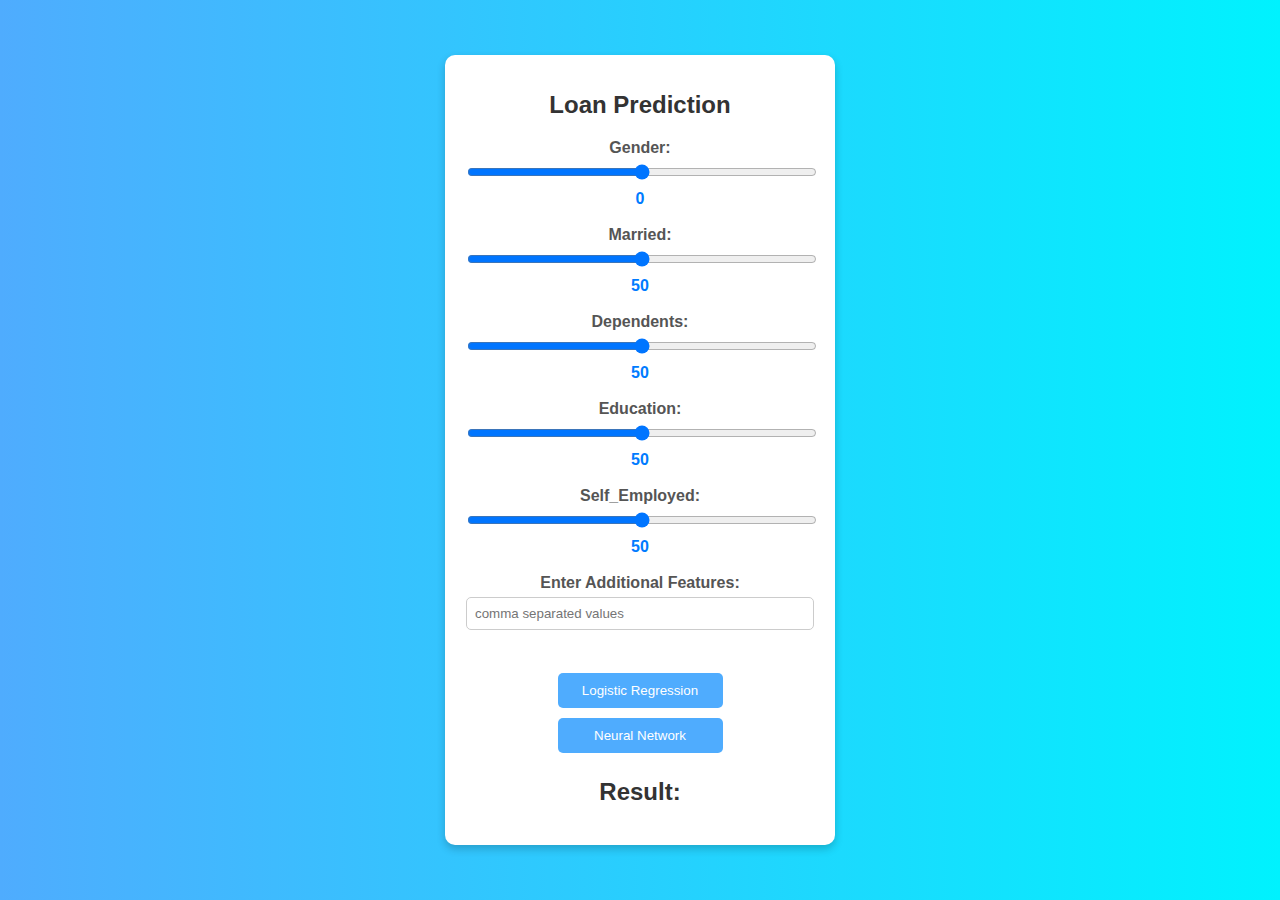
<file: templates/Index.html>
<!DOCTYPE html>
<html lang="en">
<head>
    <meta charset="UTF-8">
    <meta name="viewport" content="width=device-width, initial-scale=1.0">
    <title>Loan Prediction</title>
    <style>
        body {
            font-family: 'Arial', sans-serif;
            background: linear-gradient(to right, #4facfe, #00f2fe);
            display: flex;
            justify-content: center;
            align-items: center;
            height: 100vh;
            margin: 0;
        }
        .container {
            background: #fff;
            padding: 20px;
            border-radius: 10px;
            box-shadow: 0 4px 8px rgba(0, 0, 0, 0.2);
            max-width: 350px;
            width: 100%;
            text-align: center;
        }
        h1 {
            font-size: 24px;
            margin-bottom: 20px;
            color: #333;
        }
        label {
            display: block;
            margin-bottom: 5px;
            font-weight: bold;
            color: #555;
        }
        input[type="range"] {
            width: 100%;
            margin-bottom: 10px;
        }
        input[type="text"] {
            width: calc(100% - 20px);
            padding: 8px;
            margin-bottom: 20px;
            border: 1px solid #ccc;
            border-radius: 5px;
        }
        button {
            background-color: #4facfe;
            color: white;
            padding: 10px;
            border: none;
            border-radius: 5px;
            cursor: pointer;
            width: calc(50% - 10px);
            margin: 5px;
        }
        button:hover {
            background-color: #007bff;
        }
        h2 {
            margin-top: 20px;
            color: #333;
        }
        span {
            font-weight: bold;
            color: #007bff;
        }
    </style>
</head>
<body>
    <div class="container">
        <h1>Loan Prediction</h1>
        <form id="predictionForm">
            <label for="feature1">Gender:</label>
            <input type="range" id="feature1" name="Gender" min="-100000" max="100000" step="1" oninput="updateValue(this.value, 'value1')">
            <span id="value1">0</span><br><br>

            <label for="feature2">Married:</label>
            <input type="range" id="feature2" name="Married" min="0" max="100" step="1" oninput="updateValue(this.value, 'value2')">
            <span id="value2">50</span><br><br>

            <label for="feature3">Dependents:</label>
            <input type="range" id="feature3" name="Dependents" min="0" max="100" step="1" oninput="updateValue(this.value, 'value3')">
            <span id="value3">50</span><br><br>

            <label for="feature4">Education:</label>
            <input type="range" id="feature4" name="Education" min="0" max="100" step="1" oninput="updateValue(this.value, 'value4')">
            <span id="value4">50</span><br><br>

            <label for="feature5">Self_Employed:</label>
            <input type="range" id="feature5" name="Self_Employed" min="0" max="100" step="1" oninput="updateValue(this.value, 'value5')">
            <span id="value5">50</span><br><br>

            <label for="features">Enter Additional Features:</label>
            <input type="text" id="features" name="features" placeholder="comma separated values"><br><br>

            <button type="button" onclick="predict('logistic')">Logistic Regression</button>
            <button type="button" onclick="predict('nn')">Neural Network</button>
        </form>
        <h2>Result: <span id="result"></span></h2>
    </div>

    <script>
        function updateValue(value, elementId) {
            document.getElementById(elementId).innerText = value;
        }

        function predict(model) {
            const feature1 = parseInt(document.getElementById('feature1').value);
            const feature2 = parseInt(document.getElementById('feature2').value);
            const feature3 = parseInt(document.getElementById('feature3').value);
            const feature4 = parseInt(document.getElementById('feature4').value);
            const feature5 = parseInt(document.getElementById('feature5').value);
            const additionalFeatures = document.getElementById('features').value.split(',').map(Number);

            const features = [feature1, feature2, feature3, feature4, feature5, ...additionalFeatures];

            fetch(`/predict_${model}`, {
                method: 'POST',
                headers: {
                    'Content-Type': 'application/json'
                },
                body: JSON.stringify({ features: features })
            })
            .then(response => response.json())
            .then(data => {
                document.getElementById('result').innerText = data.result;
            });
        }
    </script>
</body>
</html>
</file>
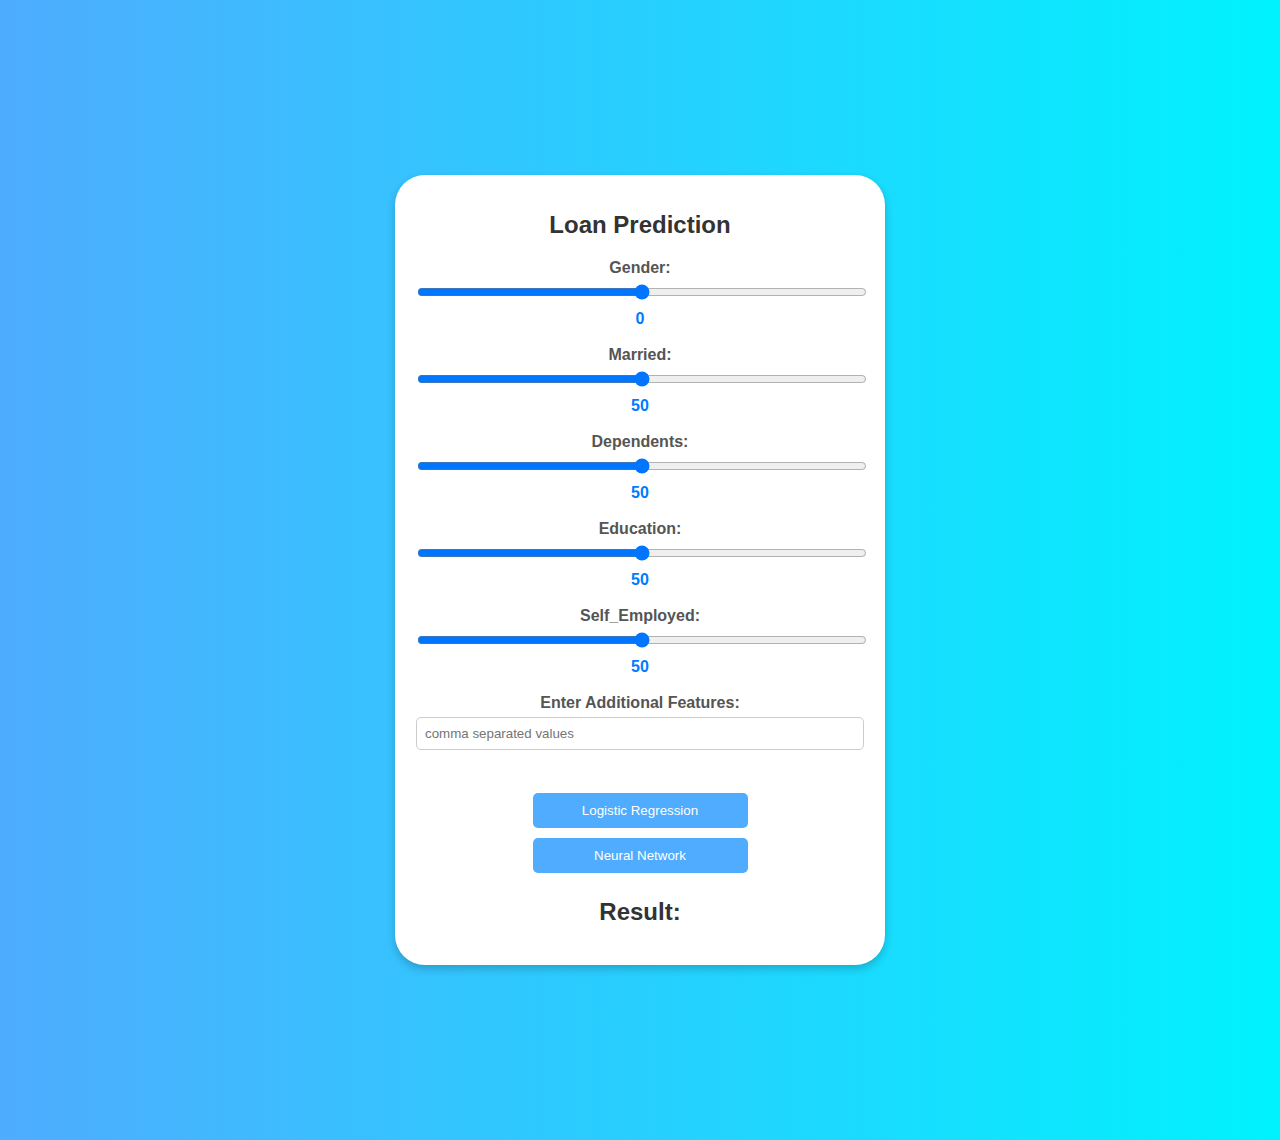
<file: templates/Index_2.html>
<!DOCTYPE html>
<html lang="en">
<head>
    <meta charset="UTF-8">
    <meta name="viewport" content="width=device-width, initial-scale=1.0">
    <title>Loan Prediction</title>
    <style>
        body {
            font-family: 'Arial', sans-serif;
            font-weight: lighter;
            background: linear-gradient(to right, #4facfe, #00f2fe);
            display: flex;
            justify-content: center;
            align-items: center;
            height: 100vh;
            margin: 0;
            padding-top: 120px;
            padding-bottom: 120px;
        }
        .container {
            background: #fff;
            padding: 20px;
            border-radius: 30px;
            box-shadow: 0 4px 8px rgba(0, 0, 0, 0.2);
            max-width: 450px;
            width: 100%;
            text-align: center;
        }
        h1 {
            font-size: 24px;
            margin-bottom: 20px;
            color: #333;
        }
        label {
            display: block;
            margin-bottom: 5px;
            font-weight: bold;
            color: #555;
        }
        input[type="range"] {
            width: 100%;
            margin-bottom: 10px;
        }
        input[type="text"] {
            width: calc(100% - 20px);
            padding: 8px;
            margin-bottom: 20px;
            border: 1px solid #ccc;
            border-radius: 5px;
        }
        button {
            background-color: #4facfe;
            color: white;
            padding: 10px;
            border: none;
            border-radius: 5px;
            cursor: pointer;
            width: calc(50% - 10px);
            margin: 5px;
        }
        button:hover {
            background-color: #007bff;
        }
        h2 {
            margin-top: 20px;
            color: #333;
        }
        span {
            font-weight: bold;
            color: #007bff;
        }
    </style>
</head>
<body>
    <div class="container">
        <h1>Loan Prediction</h1>
        <form id="predictionForm">
            <label for="feature1">Gender:</label>
            <input type="range" id="feature1" name="Gender" min="-100000" max="100000" step="1" oninput="updateValue(this.value, 'value1')">
            <span id="value1">0</span><br><br>

            <label for="feature2">Married:</label>
            <input type="range" id="feature2" name="Married" min="0" max="100" step="1" oninput="updateValue(this.value, 'value2')">
            <span id="value2">50</span><br><br>

            <label for="feature3">Dependents:</label>
            <input type="range" id="feature3" name="Dependents" min="0" max="100" step="1" oninput="updateValue(this.value, 'value3')">
            <span id="value3">50</span><br><br>

            <label for="feature4">Education:</label>
            <input type="range" id="feature4" name="Education" min="0" max="100" step="1" oninput="updateValue(this.value, 'value4')">
            <span id="value4">50</span><br><br>

            <label for="feature5">Self_Employed:</label>
            <input type="range" id="feature5" name="Self_Employed" min="0" max="100" step="1" oninput="updateValue(this.value, 'value5')">
            <span id="value5">50</span><br><br>

            <label for="features">Enter Additional Features:</label>
            <input type="text" id="features" name="features" placeholder="comma separated values"><br><br>

            <button type="button" onclick="predict('logistic')">Logistic Regression</button>
            <button type="button" onclick="predict('nn')">Neural Network</button>
        </form>
        <h2>Result: <span id="result"></span></h2>
    </div>

    <script>
        function updateValue(value, elementId) {
            document.getElementById(elementId).innerText = value;
        }

        function predict(model) {
            const feature1 = parseInt(document.getElementById('feature1').value);
            const feature2 = parseInt(document.getElementById('feature2').value);
            const feature3 = parseInt(document.getElementById('feature3').value);
            const feature4 = parseInt(document.getElementById('feature4').value);
            const feature5 = parseInt(document.getElementById('feature5').value);
            const additionalFeatures = document.getElementById('features').value.split(',').map(Number);

            const features = [feature1, feature2, feature3, feature4, feature5, ...additionalFeatures];

            fetch(`/predict_${model}`, {
                method: 'POST',
                headers: {
                    'Content-Type': 'application/json'
                },
                body: JSON.stringify({ features: features })
            })
            .then(response => response.json())
            .then(data => {
                document.getElementById('result').innerText = data.result;
            });
        }
    </script>
</body>
</html>
</file>
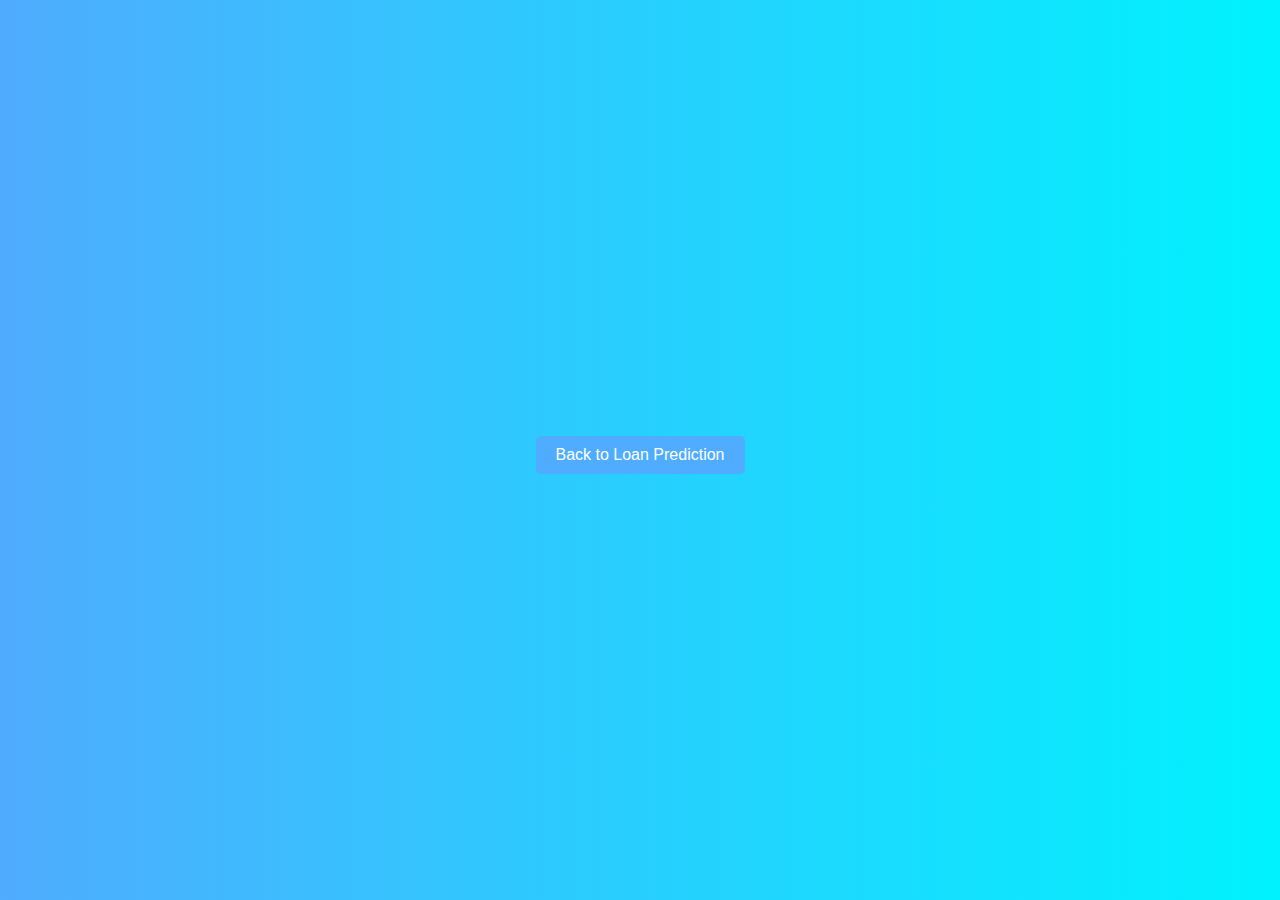
<file: templates/tableau.html>
<!DOCTYPE html>
<html lang="en">
<head>
    <meta charset="UTF-8">
    <meta name="viewport" content="width=device-width, initial-scale=1.0">
    <title>Tableau Dashboard</title>
    <style>
        html, body {
            margin: 0;
            padding: 0;
            height: 100%;
            width: 100%;
            overflow: hidden;
            font-family: 'Arial', sans-serif;
            display: flex;
            flex-direction: column;
            justify-content: center;
            align-items: center;
            background: linear-gradient(to right, #4facfe, #00f2fe); /* Optional background for consistency */
        }
        .tableauPlaceholder {
            position: absolute;
            top: 0;
            left: 0;
            width: 100%;
            height: calc(100% - 50px); /* Adjusted to leave space for the button */
            overflow: hidden;
            border: none; /* Remove optional border for better visibility */
        }
        .tableauPlaceholder object {
            width: 100%;
            height: 100%;
        }
        .button-link {
            background-color: #4facfe;
            color: white;
            padding: 10px 20px;
            border: none;
            border-radius: 5px;
            cursor: pointer;
            margin-top: 10px; /* Space between Tableau and button */
            text-decoration: none;
            text-align: center;
            font-size: 16px; /* Increase font size */
            position: relative;
            z-index: 1;
        }
        .button-link:hover {
            background-color: #007bff;
        }
    </style>
</head>
<body>
    <div class='tableauPlaceholder' id='viz1721360504685'>
        <noscript>
            <a href='#'>
                <img alt='Loan Approvals: Exploratory Data Analysis' src='https://public.tableau.com/static/images/Lo/LoanEstimator_17213604577010/LoanEDA/1_rss.png' style='border: none' />
            </a>
        </noscript>
        <object class='tableauViz' style='display:none;'>
            <param name='host_url' value='https%3A%2F%2Fpublic.tableau.com%2F' />
            <param name='embed_code_version' value='3' />
            <param name='site_root' value='' />
            <param name='name' value='LoanEstimator_17213604577010/LoanEDA' />
            <param name='tabs' value='no' />
            <param name='toolbar' value='yes' />
            <param name='static_image' value='https://public.tableau.com/static/images/Lo/LoanEstimator_17213604577010/LoanEDA/1.png' />
            <param name='animate_transition' value='yes' />
            <param name='display_static_image' value='yes' />
            <param name='display_spinner' value='yes' />
            <param name='display_overlay' value='yes' />
            <param name='display_count' value='yes' />
            <param name='language' value='en-US' />
            <param name='filter' value='publish=yes' />
        </object>
    </div>
    <a href="/" class="button-link">Back to Loan Prediction</a>
    <script type='text/javascript'>
        var divElement = document.getElementById('viz1721360504685');
        var vizElement = divElement.getElementsByTagName('object')[0];
        var scriptElement = document.createElement('script');
        scriptElement.src = 'https://public.tableau.com/javascripts/api/viz_v1.js';
        vizElement.parentNode.insertBefore(scriptElement, vizElement);
    </script>
</body>
</html>
</file>
